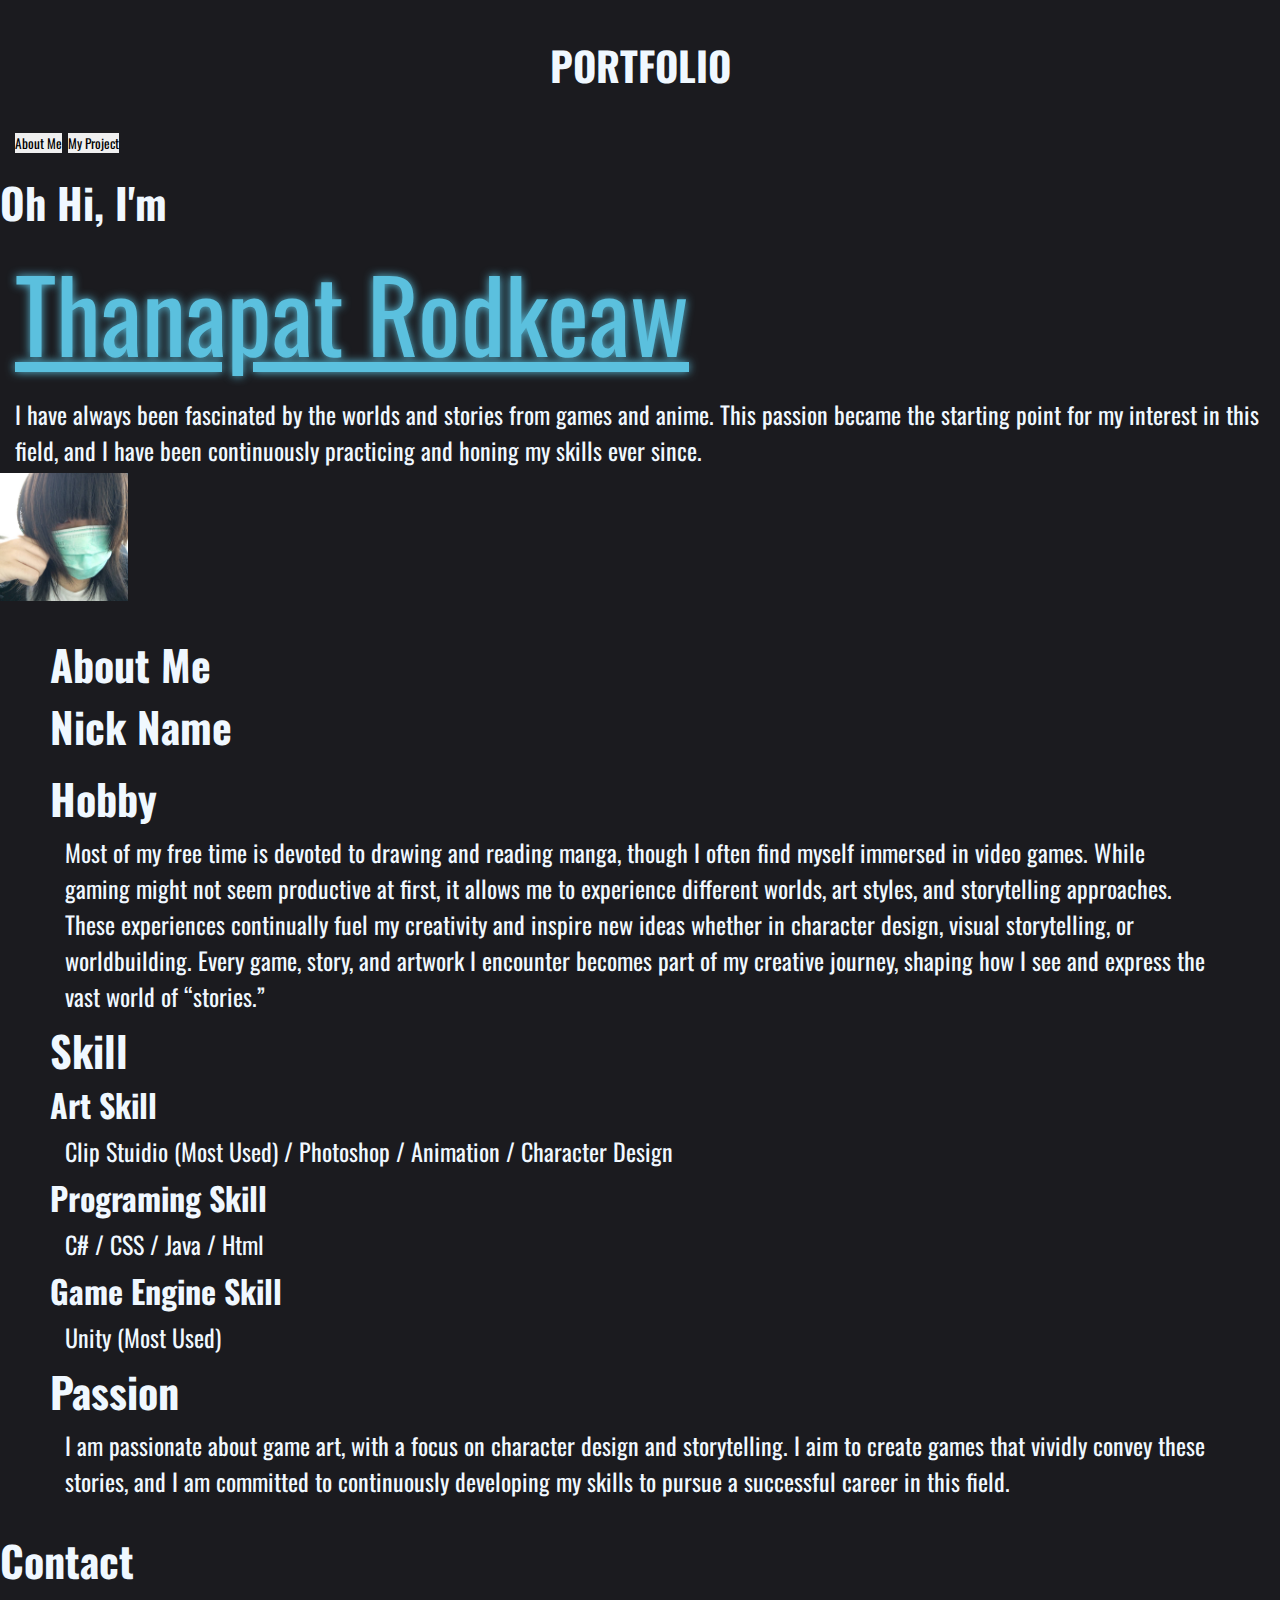
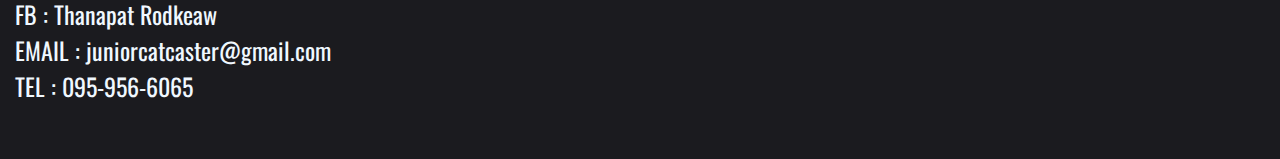
<file: index.html>
<!DOCTYPE html>
<html>
<head>
    <meta charset='utf-8'>
    <meta http-equiv='X-UA-Compatible' content='IE=edge'>
    <title>Portfolio</title>
    <meta name='viewport' content='width=device-width, initial-scale=1'>
    <link rel='stylesheet' type='text/css' media='screen' href='main.css'>
    <script src='main.js'></script>
</head>

<body>
    <div class = "Header">
        <h4>Portfolio</h4>
        <button id="aboutBtn">About Me</button>
        <button id="projectBtn">My Project</button>
    </div>

    <div class = "profile_img">
        <div class = "name">
            <h1>Oh Hi, I'm</h1>
            <p id = "name">Thanapat Rodkeaw</p>
            <p>I have always been fascinated by the worlds and stories from games and anime. This passion became the starting point for my interest in this field, and I have been continuously practicing and honing my skills ever since.</p>
        </div>
        <img id = "thanapt_profile" src = "pics/MyPic.jpg" alt = "myProfile">
    </div>
    <div class ="About_Me">
        <h1>About Me</h1>
        <div class = "name_personality">
            <h1>Nick Name</h1>
            <p> </p>
        </div>
        <div class ="hobby">
            <h1>Hobby</h1>
            <p>Most of my free time is devoted to drawing and reading manga, though I often find myself immersed in video games. While gaming might not seem productive at first, it allows me to experience different worlds, art styles, and storytelling approaches. These experiences continually fuel my creativity and inspire new ideas whether in character design, visual storytelling, or worldbuilding.
            Every game, story, and artwork I encounter becomes part of my creative journey, shaping how I see and express the vast world of “stories.”</p>
        </div>
        <div class = "Skill">
            <h1>Skill</h1>
            <h3>Art Skill</h3>
                <p>Clip Stuidio (Most Used) / Photoshop / Animation / Character Design</p>
            <h3>Programing Skill</h3>
                <p>C# / CSS / Java / Html</p>
            <h3>Game Engine Skill</h3>
                <p>Unity (Most Used)</p>
        </div>
        <div class = "Passion">
            <h1>Passion</h1>
            <p>I am passionate about game art, with a focus on character design and storytelling. I aim to create games that vividly convey these stories, and I am committed to continuously developing my skills to pursue a successful career in this field.</p>
        </div>
        </div>
    <div class = "contact">
        <h1>Contact</h1>
        <p>FB : Thanapat Rodkeaw<br>
        EMAIL : juniorcatcaster@gmail.com<br>
        TEL : 095-956-6065</p>
    </div>
</body>
</html>
</file>
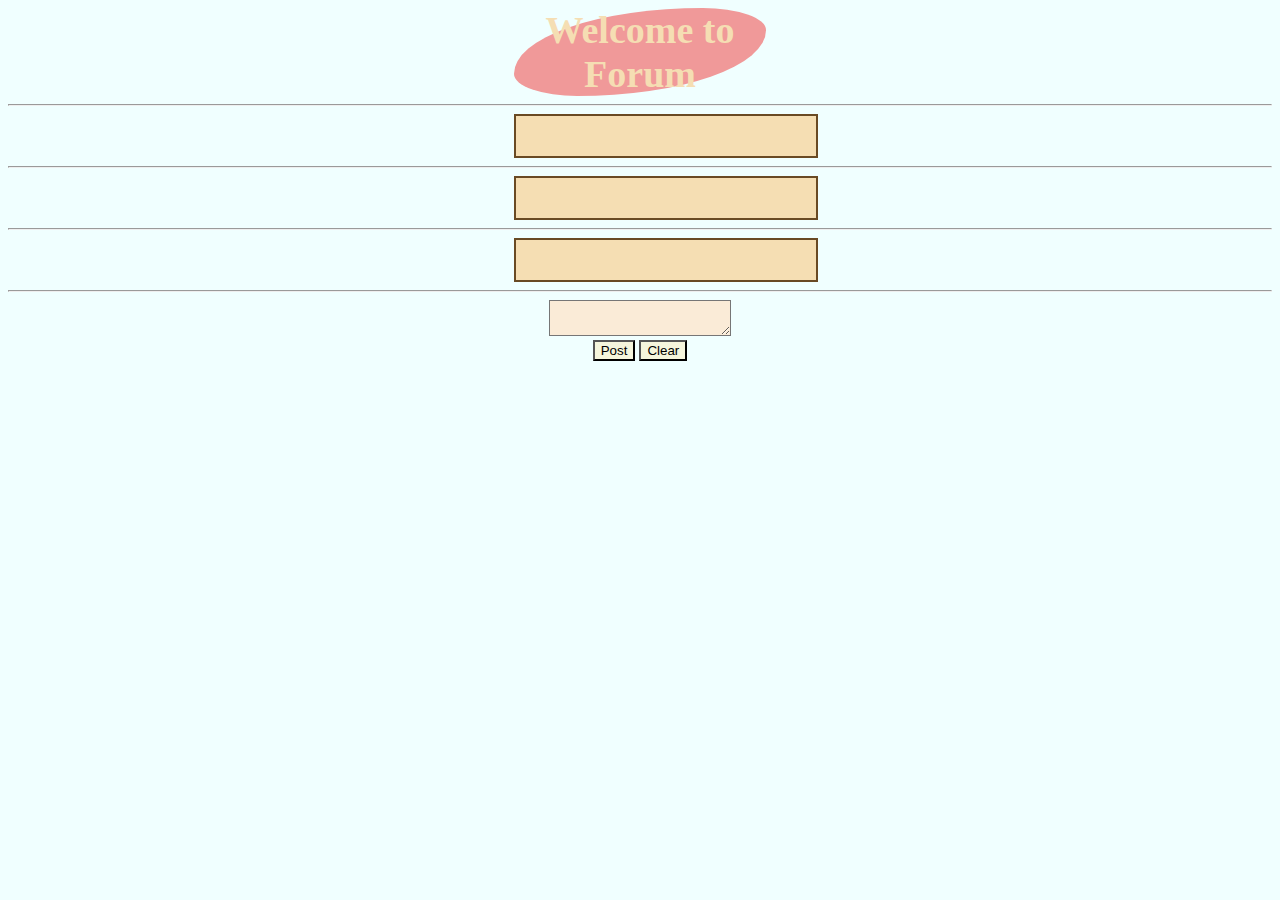
<file: UniversityProject/assignment5/index.html>
<!DOCTYPE html>
<html>
<head>
	<meta charset='utf-8'>
	<meta http-equiv='X-UA-Compatible' content='IE=edge'>
	<title>Blogger</title>
	<meta name='viewport' content='width=device-width, initial-scale=1'>
	<link rel='stylesheet' type='text/css' media='screen' href='main.css'>
	<script src='main.js'></script>
</head>
<body>
	<h1 id="top"></h1>
	<hr>
	<div id="topic"></div>
	<hr>
	<div id="reply1"></div>
	<hr>
	<div id="reply2"></div>
	<hr>
	<textarea name="message" id="message"></textarea> 
	<br/>
	<button type="button" onclick="postFunction()">Post</button>
	<button type="button" onclick="clearFunction()">Clear</button>
	
</body>
</html>
</file>
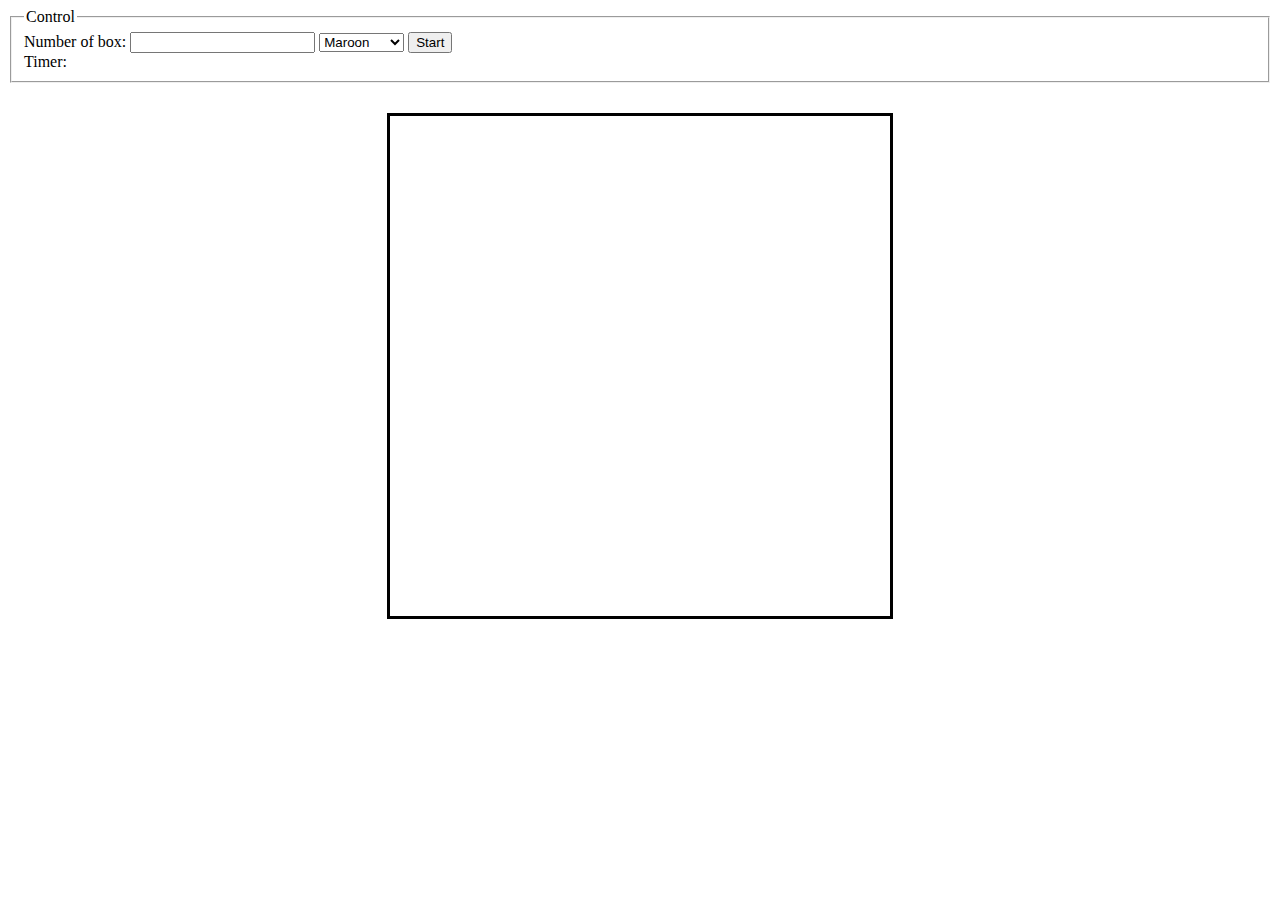
<file: UniversityProject/assignment7/index.html>
<!DOCTYPE html>
<html>
	<head>
		<meta charset="UTF-8">
		<title>Square game</title>
		<script type="text/javascript" src="game.js"></script>
		<link rel="stylesheet" type="text/css" href="game.css">
	</head>
	<body>
		<!-- these codes were adapted from https://courses.cs.washington.edu/courses/cse154/17sp/lecture/more-dom/code/squares.html  -->

		<fieldset>
			<legend>Control</legend>
			Number of box: 
			<input type="text" name="numbox" id="numbox">
			<select name="color" id = "color">
				<option value="maroon">Maroon</option>
				<option value="lightgreen">Lightgreen</option>
				<option value="magenta">Magenta</option>
			</select>
			<button id="start">Start</button>
			<div id="timerClock"> Timer:
				<div id="clock"></div>
			</div>
		</fieldset>

		
		

		<div id="container">
			<div id="layer"></div>
		</div>
	
	</body>
</html>
</file>
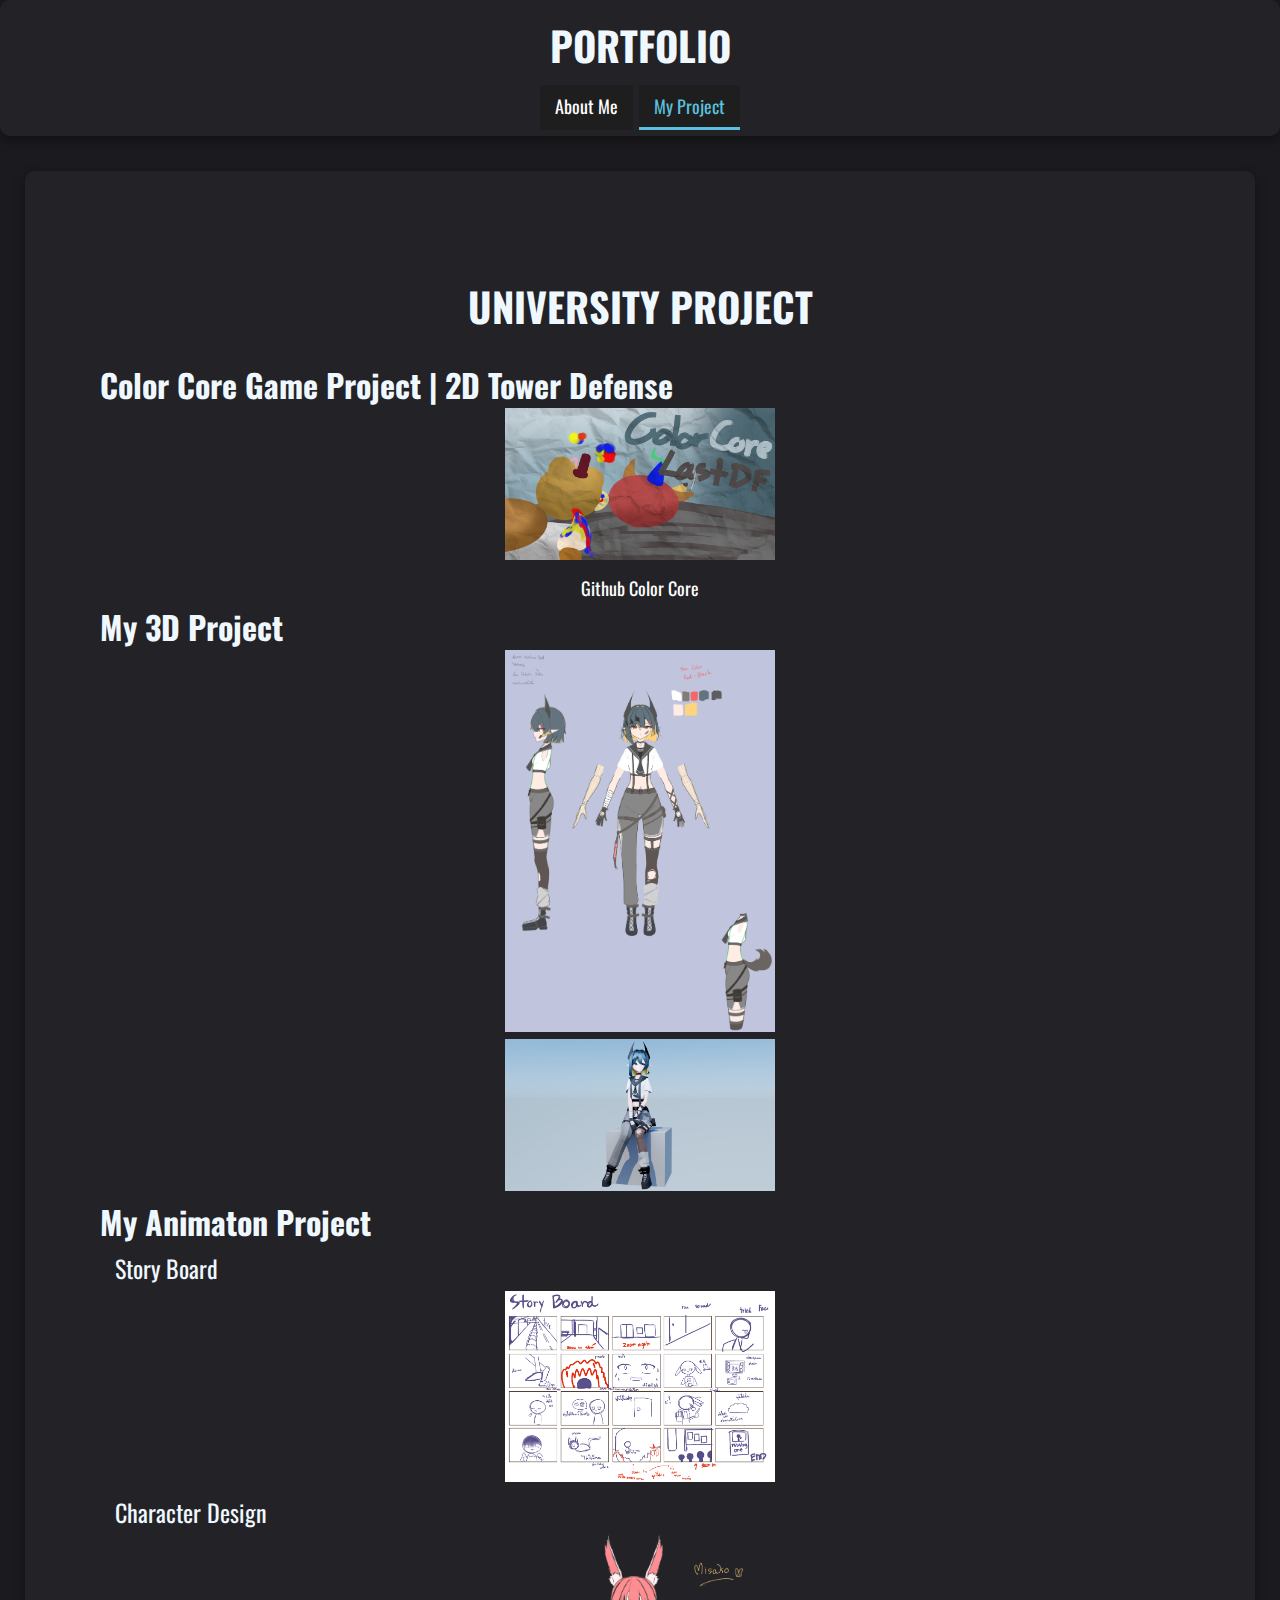
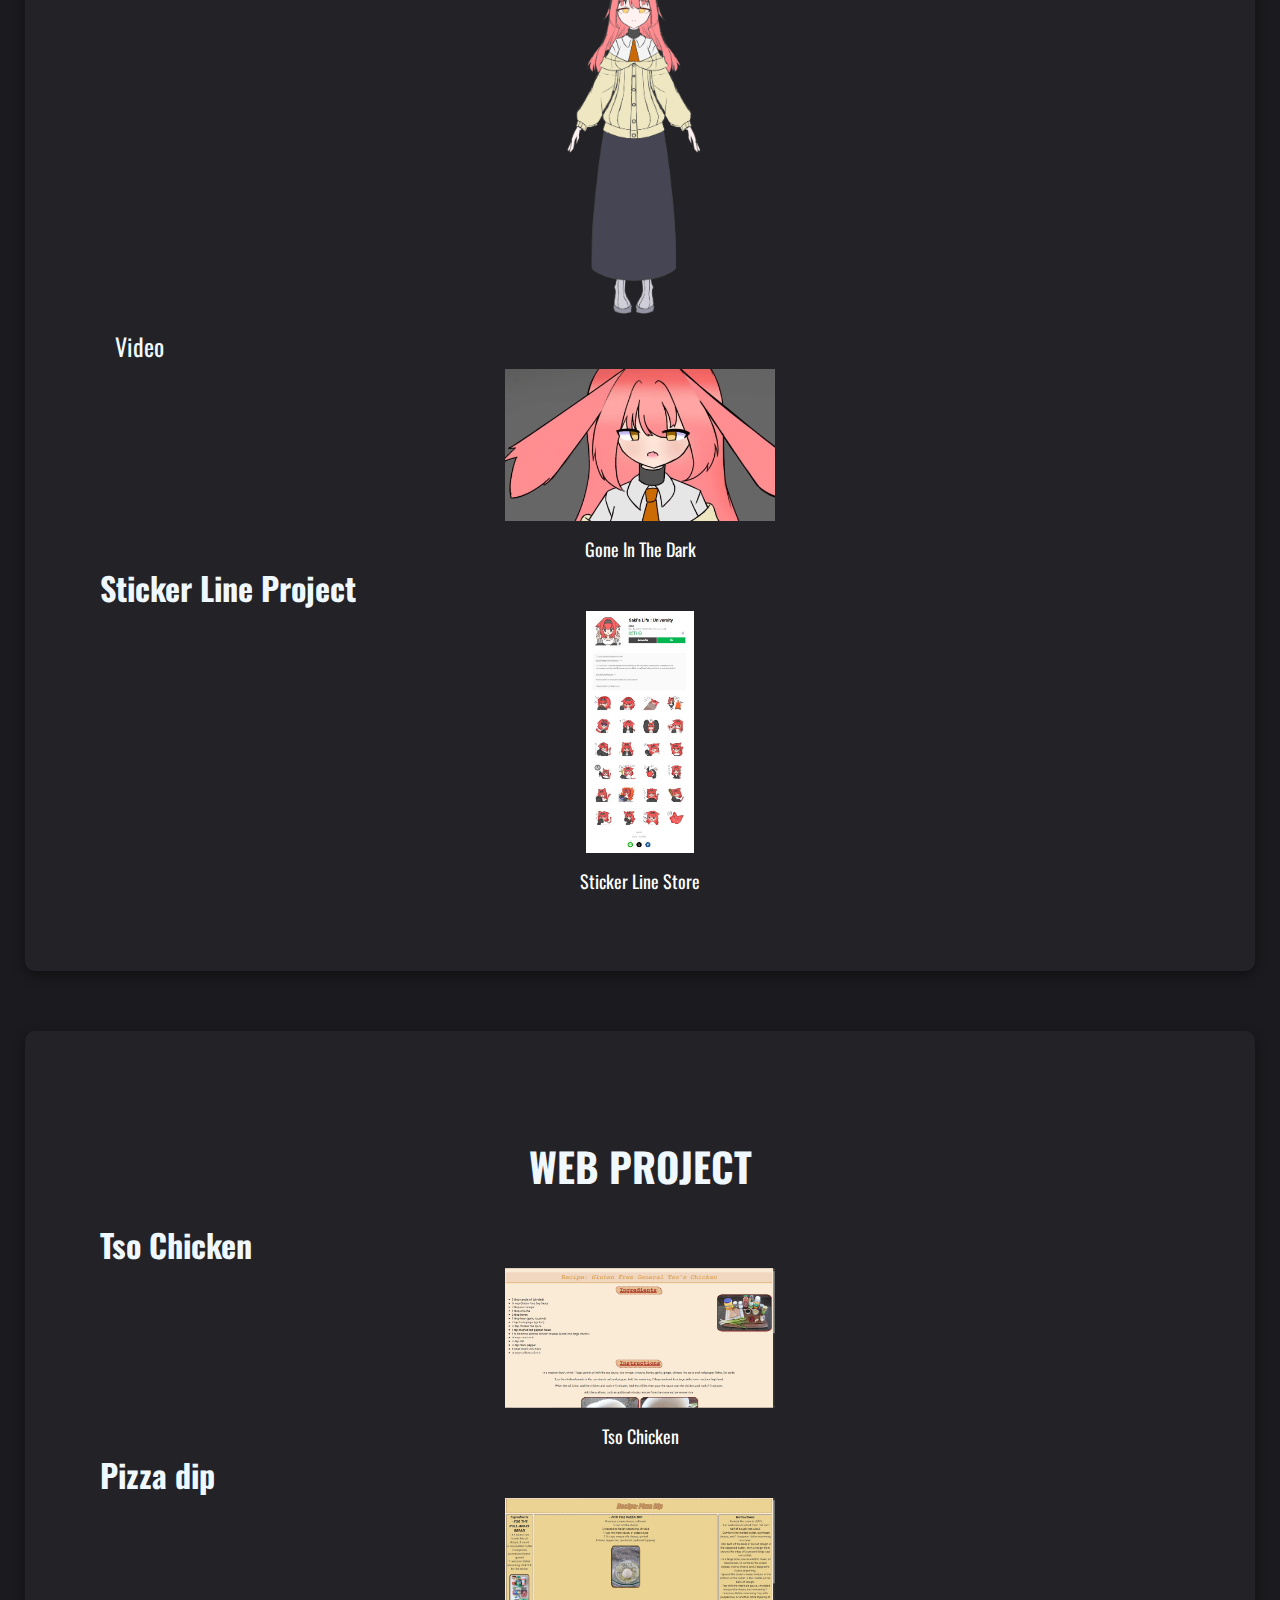
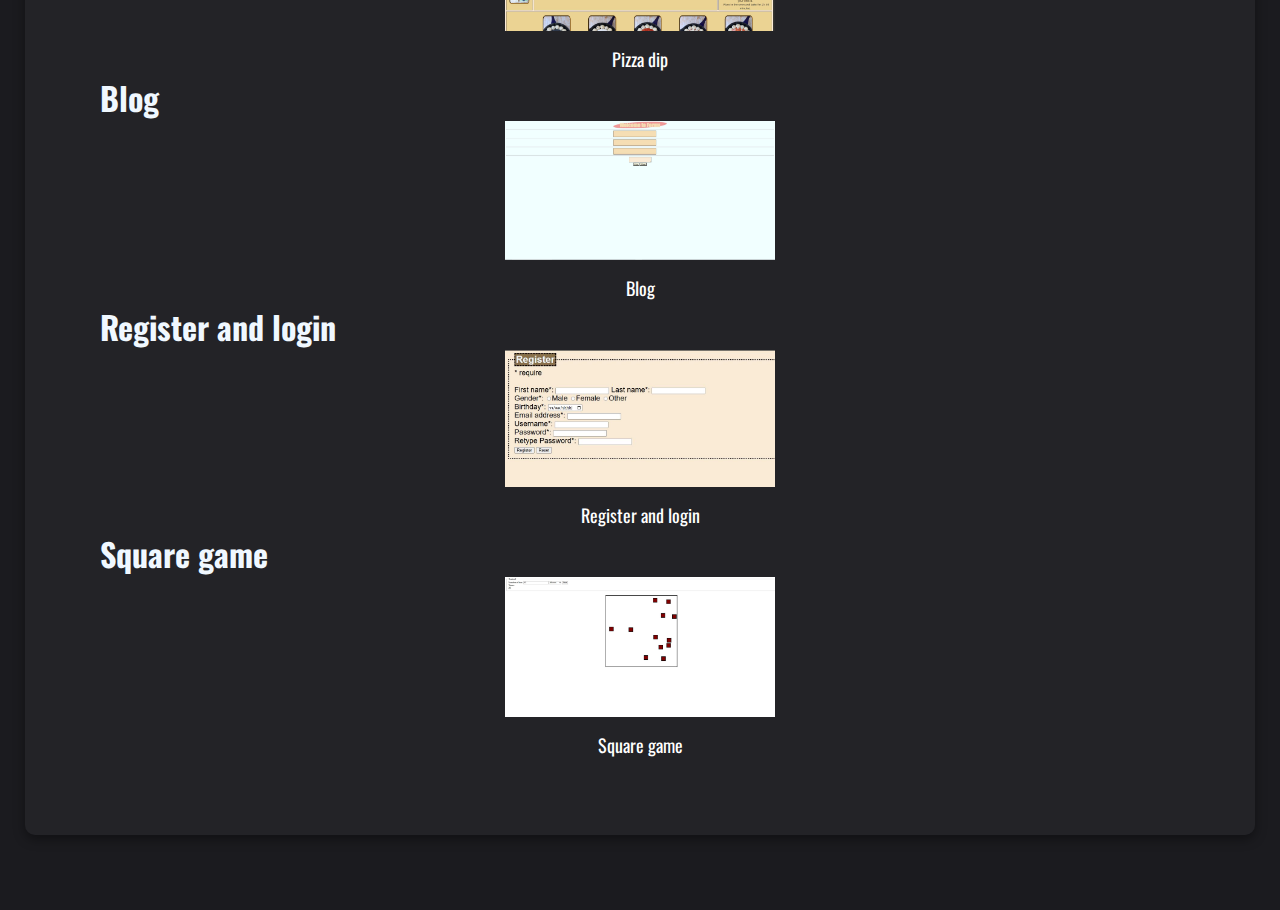
<file: project.html>
<!DOCTYPE html>
<html>
<head>
    <meta charset='utf-8'>
    <meta http-equiv='X-UA-Compatible' content='IE=edge'>
    <title>Portfolio</title>
    <meta name='viewport' content='width=device-width, initial-scale=1'>
    <link rel='stylesheet' type='text/css' media='screen' href='main.css'>
    <script src='main.js'></script>
</head>

<body>
	<div class="grid-container">
    <div class = "Header Show">
        <h4 id = "HeadPort">Portfolio</h4>
        <a id = "btnLink" href="index.html">About Me</a>
        <a id = "btnLink" href="project.html">My Project</a>
    </div>
    <div class = "Project Show">
        <h4>University Project</h4>
        <h2 class = "Reveal">Color Core Game Project | 2D Tower Defense</h2>
        <img id ="Project1" class = "Reveal" src = "pics/ColorCore.png" alt = "Project Color Core"><br>
        <a id = "btnWeb" class = "Reveal" href = "https://github.com/JuniorCat00/Color-Core-Last-Defense.git" alt = "Color Core Last Defense Project">Github Color Core</a>
        <h2 class = "Reveal">My 3D Project</h2>
        <div class = "Project3D Reveal">
            <img id = "Project1" src = "pics/Character_Design_University.jpg" alt = "3DImg_1"><br>
            <img id = "Project1" src = "pics/Render.jpg" alt ="3DImg_2">
        </div>
        <h2 class = "Reveal">My Animaton Project</h2>
        <div class = "Animation_Project Reveal">
            <p class = "Reveal">Story Board</p>
            <img id = "Project1" src = "pics/StoryBoard.jpg" alt ="StoryBoard_img">
            <p class = "Reveal">Character Design</p>
            <img id = "Project1" src = "pics/Misako.png" alt ="Character_img">
            <p class = "Reveal">Video</p>
            <img id = "Project1" class = "Reveal" src = "pics/Video-Goneinthedark.png" alt ="GoneInTheDark_Video_Img"><br>
            <a id = "btnWeb" href="https://youtu.be/CXXmh09k8L8" alt = "Gone In The Dark">Gone In The Dark</a>
        </div>
        <h2 class = "Reveal">Sticker Line Project</h2>
        <div class ="Project1 Reveal">
            <img id = "Sticker" src = "pics/Line.JPG" alt = "StickerLine"><br>
            <a id = "btnWeb" href= "https://store.line.me/stickershop/product/30539171/th" alt = "Link_Sticker">Sticker Line Store</a>
        </div>
    </div>
    <div class = "Web_Project Show">
        <h4>Web Project</h4>
        <h2 class = "Reveal">Tso Chicken</h2>
            <img id ="assignment" class = "Reveal" src = "pics/assignment3.JPG" alt = "Tso Chicken"><br>
            <a id = "btnWeb" class = "Reveal" href = "UniversityProject/assignment3/recipe.html" alt = "assignment3">Tso Chicken</a>
        <h2 class = "Reveal">Pizza dip</h2>
            <img id = "assignment" class = "Reveal" src = "pics/assignment4.JPG" alt = "Pizza dip"><br>
            <a id = "btnWeb" class = "Reveal" href = "UniversityProject/assignment4/recipe.html" alt = "assignment4">Pizza dip</a>
        <h2 class = "Reveal">Blog</h2>
            <img id = "assignment" class = "Reveal" src = "pics/assignment5.JPG" alt = "Blog"><br>
            <a id = "btnWeb" class = "Reveal" href= "UniversityProject/assignment5/index.html" alt = "assignment4">Blog</a>
        <h2 class = "Reveal">Register and login</h2>
            <img id = "assignment" class = "Reveal" src = "pics/assignment6.JPG" alt = "Register and login"><br>
            <a id = "btnWeb" class = "Reveal" href= "UniversityProject/assignment6/register.html" alt = "assignment4">Register and login</a>
        <h2 class = "Reveal">Square game</h2>
            <img id = "assignment" class = "Reveal" src = "pics/assignment7.JPG" alt = "Square game"><br>
            <a id = "btnWeb" class = "Reveal"href= "UniversityProject/assignment7/index.html" alt = "Link_Sticker">Square game</a>
    </div>
    </div>
</body>
</html>
</file>
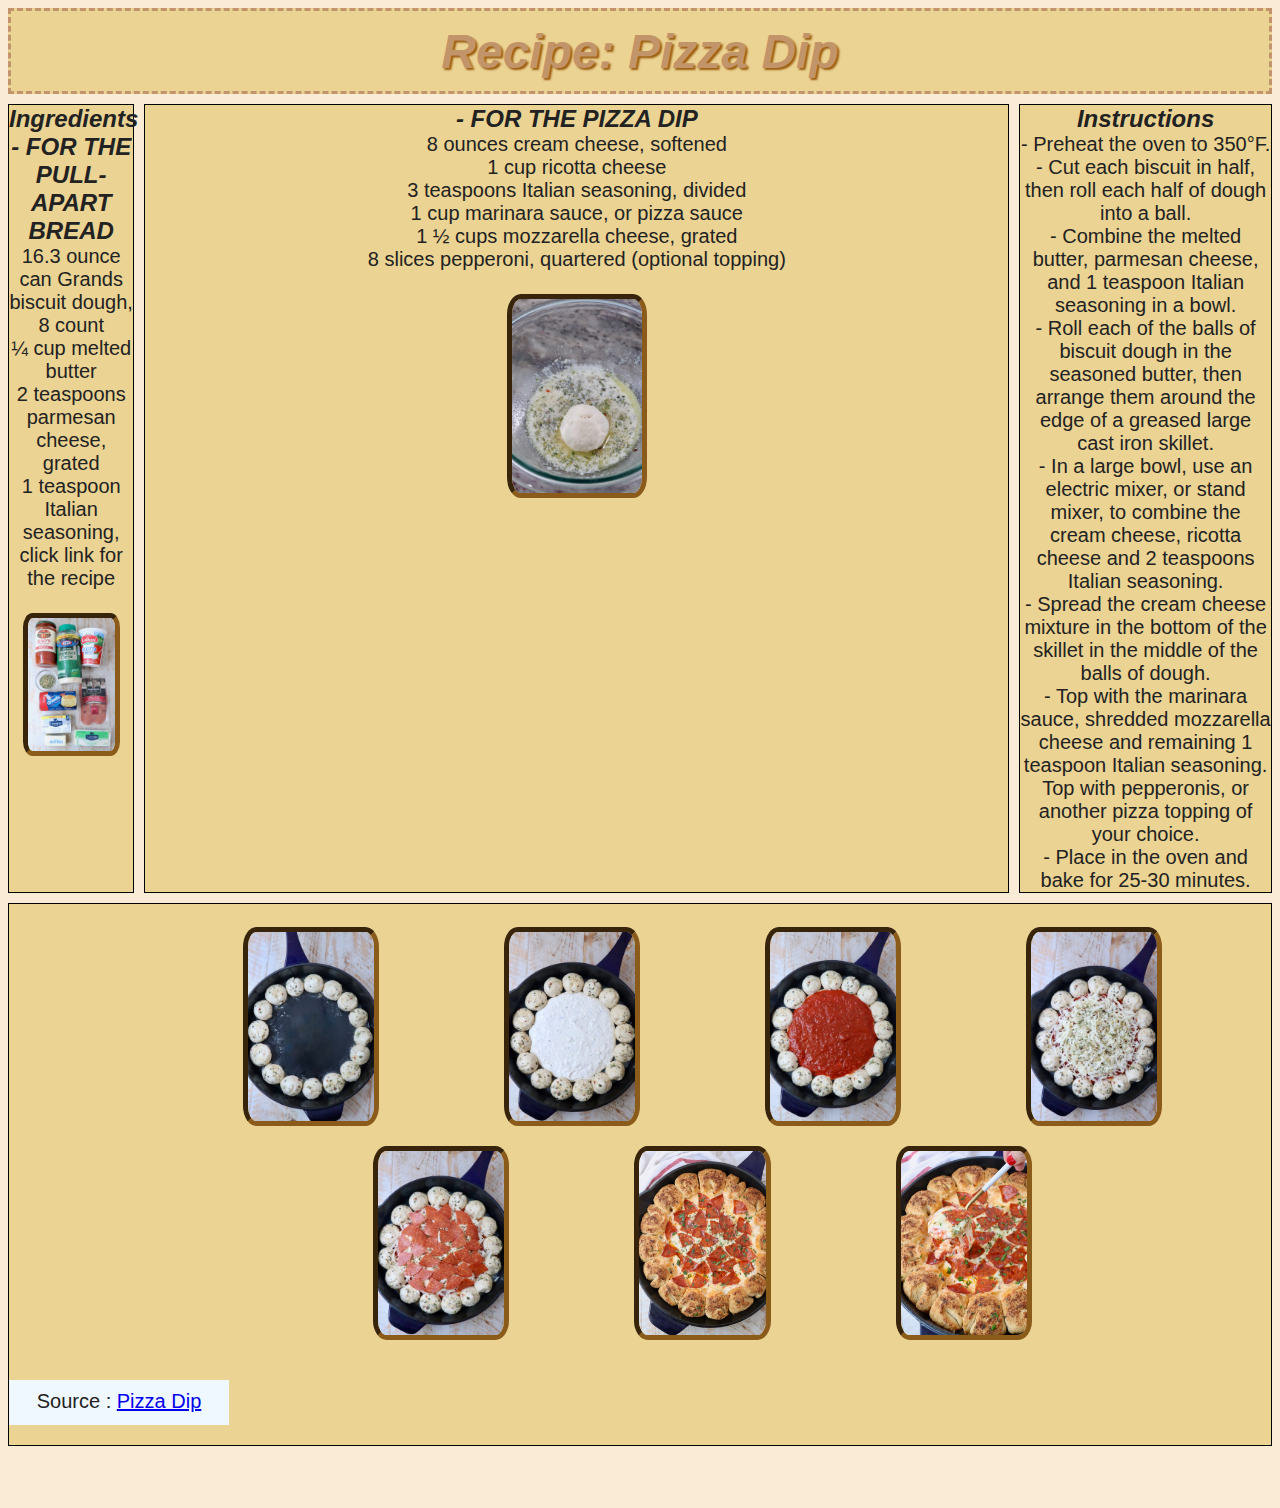
<file: UniversityProject/assignment4/recipe.html>
<!DOCTYPE html>
<html>
<head>
	<meta charset='utf-8'>
	<meta http-equiv='X-UA-Compatible' content='IE=edge'>
	<title>Gluten Free General Tso’s Chicken</title>
	<meta name='viewport' content='width=device-width, initial-scale=1'>
	<link rel='stylesheet' type='text/css' media='screen' href='main.css'>
</head>
<body>
	<div class="grid-container">
        <div id="header">Recipe: Pizza Dip</div>
        <div id="main1">
<div id="head1">Ingredients<br>
- FOR THE PULL-APART BREAD<br></div>

16.3 ounce can Grands biscuit dough, 8 count<br>
¼ cup melted butter<br>
2 teaspoons parmesan cheese, grated<br>
1 teaspoon Italian seasoning, click link for the recipe<br>
<br>
<img id = "image1" src="pic/pizza-dip-1.jpeg" alt="pizza-dip"></div>
        <div id="main2">
<div id="head2">- FOR THE PIZZA DIP<br></div>

8 ounces cream cheese, softened<br>
1 cup ricotta cheese<br>
3 teaspoons Italian seasoning, divided<br>
1 cup marinara sauce, or pizza sauce<br>
1 ½ cups mozzarella cheese, grated<br>
8 slices pepperoni, quartered (optional topping)<br>
<br>
<img id = "image2" src="pic/pizza-dip-2.jpeg" alt="pizza-dip">
</div>
        <div id="right">
<div id="head3">Instructions<br></div>

- Preheat the oven to 350°F.<br>
- Cut each biscuit in half, then roll each half of dough into a ball.<br>
- Combine the melted butter, parmesan cheese, and 1 teaspoon Italian seasoning in a bowl.<br>
- Roll each of the balls of biscuit dough in the seasoned butter, then arrange them around the edge of a greased large cast iron skillet.<br>
- In a large bowl, use an electric mixer, or stand mixer, to combine the cream cheese, ricotta cheese and 2 teaspoons Italian seasoning.<br>
- Spread the cream cheese mixture in the bottom of the skillet in the middle of the balls of dough.<br>
- Top with the marinara sauce, shredded mozzarella cheese and remaining 1 teaspoon Italian seasoning. Top with pepperonis, or another pizza topping of your choice.<br>
- Place in the oven and bake for 25-30 minutes.</div>
        <div id="footer">
			<br>
			<div class = "picture">
			<img id = "image3" src="pic/pizza-dip-3.jpeg" alt="pizza-dip">
			<img id = "image4" src="pic/pizza-dip-4.jpeg" alt="pizza-dip">
			<img id = "image5" src="pic/pizza-dip-5.jpeg" alt="pizza-dip">
			<img id = "image6" src="pic/pizza-dip-6.jpeg" alt="pizza-dip">
			<img id = "image7" src="pic/pizza-dip-7.jpeg" alt="pizza-dip">
			<img id = "image8" src="pic/pizza-dip-8.jpeg" alt="pizza-dip">
			<img id = "image9" src="pic/pizza-dip-9.jpeg" alt="pizza-dip">
			</div>
			<p class = "link">Source : <a href="https://whitneybond.com/pizza-dip/">Pizza Dip</a></p>
		</div>
	</div>
	<br>
<br>
	<br>
</body>
</html>
</file>
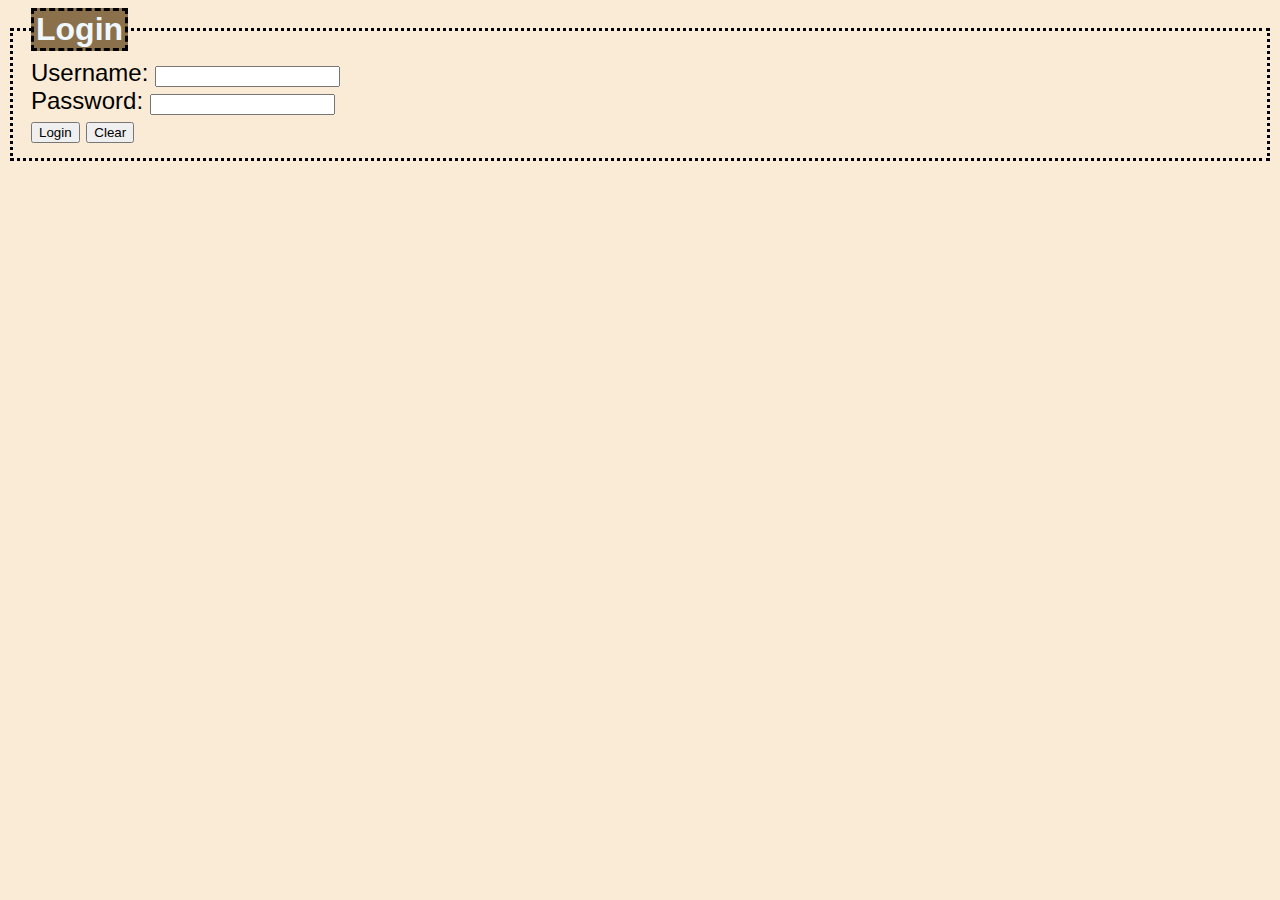
<file: UniversityProject/assignment6/login.html>
<!DOCTYPE html>
<html>
<head>
	<meta charset='utf-8'>
	<meta http-equiv='X-UA-Compatible' content='IE=edge'>
	<title>Page Title</title>
	<meta name='viewport' content='width=device-width, initial-scale=1'>
	<link rel='stylesheet' type='text/css' media='screen' href='main.css'>
	<script src='login.js'></script>
</head>
<body>
	<form name="myLogin" id = "myLogin">
		<fieldset>
			<legend>Login</legend>
			Username: 
			<input type="text" name="username" id="username" required>
			<br>
			Password: 
			<input type="password" name="password" required>
			<br>
			<input type="submit" value="Login">
			<input type="reset" value="Clear">
		</fieldset>
	</form>
</body>
</html>
</file>
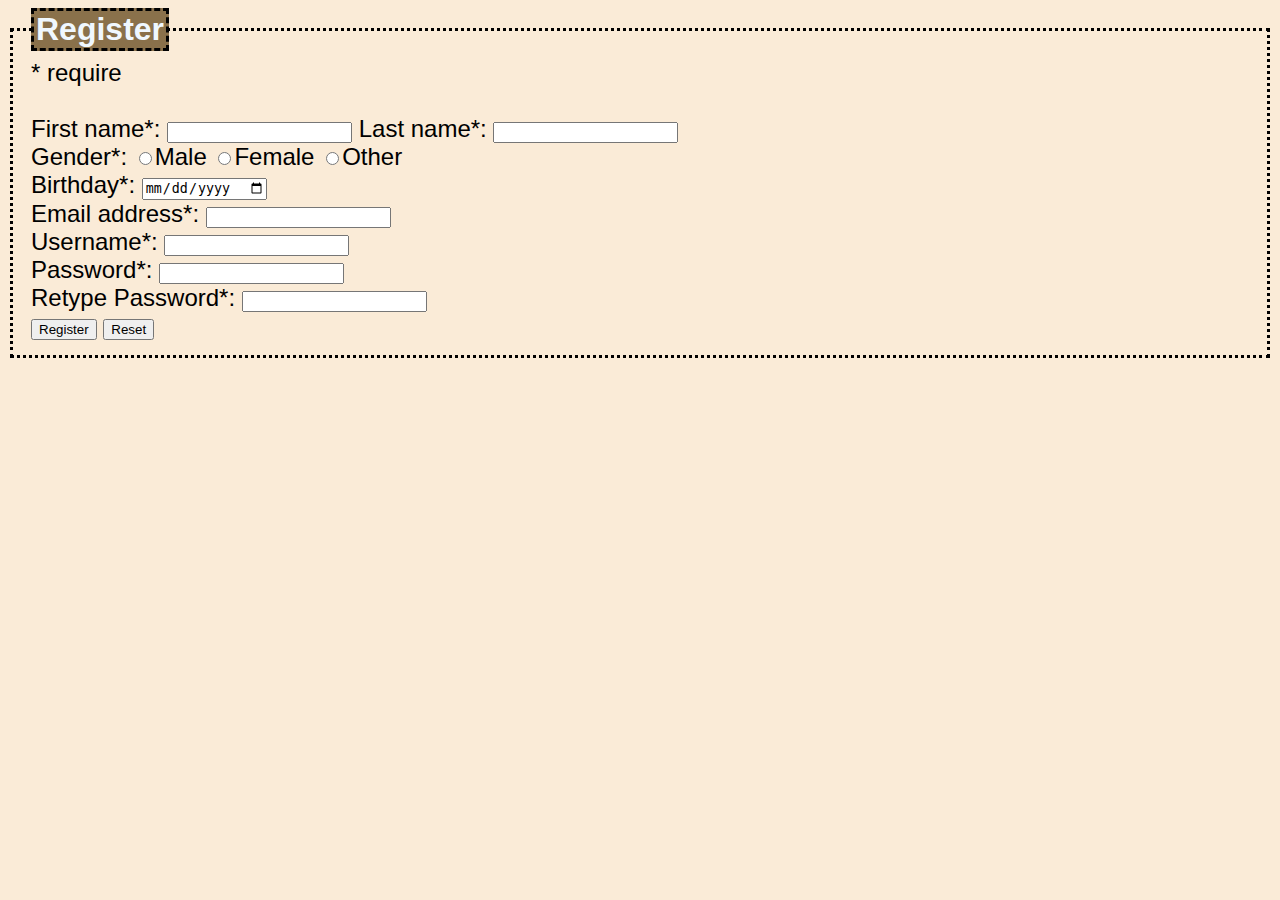
<file: UniversityProject/assignment6/register.html>
<!DOCTYPE html>
<html>
<head>
	<meta charset='utf-8'>
	<meta http-equiv='X-UA-Compatible' content='IE=edge'>
	<title>Page Title</title>
	<meta name='viewport' content='width=device-width, initial-scale=1'>
	<link rel='stylesheet' type='text/css' media='screen' href='main.css'>
	<script src='register.js'></script>
</head>
<body>
	<form name="myRegister" id="myRegister" action="login.html">
		<fieldset>
			<legend>Register</legend>
			<span>* require</span> <br>
			<span id="errormsg"></span> <br>
			First name*: 
			<input type="text" name="firstname" required>
			Last name*: 
			<input type="text" name="lastname" >
			<br>
			Gender*: 
			<input type="radio" name="gender" value="male" >Male
			<input type="radio" name="gender" value="female" >Female
			<input type="radio" name="gender" value="female" >Other
			<br>
			Birthday*: 
			<input type="date" name="bday" value="" >
			<br>
			Email address*: 
			<input type="email" name="email" >
			<br>
			Username*: 
			<input type="text" name="username" >
			<br>
			Password*: 
			<input type="password" name="password" required>
			<br>
			Retype Password*: 
			<input type="password" name="password" required>
			<br>
			<input type="submit" value="Register">
			<input type="reset" value="Reset">
		</fieldset>
	</form>
</body>
</html>
</file>
<file: main.css>
@font-face {
    src: url(fonts/Oswald-VariableFont_wght.ttf); /*สำหรับใส่ฟอนของตัวเอง*/ 
    font-family: Oswald-VariableFont;
    /* https://www.w3schools.com/cssref/atrule_font-face.php */
}

body{
    width: 100%;
    height: 100%;
    background-color: rgb(27, 27, 31);
    color: aliceblue;
    scroll-behavior: smooth;
    padding-bottom: 50px;
}

*{
    margin: 0;
    padding: 0;
    box-sizing: border-box;
    text-decoration: none;
    border : none;
    outline: none;
    font-family: Oswald-VariableFont;
}

div{
    font-size: 24px;
}

h4{
    text-align: center;
    font-size: 40px;
    text-transform: uppercase;
    padding-top: 30px;
    padding-bottom: 25px;
}

#HeadPort{
    width: 300px;
    text-align: center;
    margin: auto;
    transition: all 0.5s ease;
    padding-top: 10px;
    padding-bottom: 10px;
}

#HeadPort:hover{
    color:#5bc0de;
    transform: translateY(-2px);
    transition: all 0.5s ease;
    text-shadow: 0px 0px 15px #5bc0de;
}

#btnLink{
    background-color: #1e1e1e;
    color: white;
    padding: 8px 15px;
    cursor: pointer;
    font-size: 18px;
    transition: all 0.5s ease;
    border-bottom: 3px solid transparent;
}

#btnLink:hover{
    background-color: #5bc0de;
    color: black;
    box-shadow: 0 6px 16px rgba(0, 0, 0, 0.6);
    /* ดูวิธีการใช้งานจาก https://www.w3schools.com/css/css3_shadows_box.asp  */
    transform: translateY(-2px);
    /* วิธีการจาก https://www.w3schools.com/cssref/css3_pr_transform.php */
    transition: all 0.5s ease;
    /* วิธีการจาก https://www.w3schools.com/css/css3_transitions.asp */
}

#btnLink.active{
    border-bottom: 3px solid #5bc0de;
    color: #5bc0de;
}

#name{
    font-size: 100px;
    text-decoration: underline;
    color: #5bc0de;
    text-shadow: 0 0 10px #5bc0de;
    animation: glow 2s ease-in-out infinite alternate;
}

@keyframes glow {
    from{
         text-shadow: 0 0 10px #5bc0de; 
    }
    to{
         text-shadow: 0 0 30px aliceblue;;
         color: aliceblue; 
    }
}
h1{
    font-size: 42px;
    text-align: left;
}

h2,h3{
    font-size: 32px;
    text-align: left;
}

p{
    font-size: 24px;
    text-align: left;
    padding-left: 15px;
    padding-right: 15px;
    padding-top: 5px;
    padding-bottom: 5px;
}

img{
    width: 10%;
    height: auto;
}

#logo{
    height: 35px;
    width: 35px;
    border-radius: 50px 50px;
    background-color:#1e1e1e;
}

#logo:hover{
    background-color: #5bc0de;
    transform: translateY(-2px);
    transition: all 0.5s ease;
    box-shadow: 0px 0px 15px #5bc0de;;
}

.grid-container {
	display: grid;
    grid-template-columns: 10% auto 20%;
    grid-gap: 10px;
    align-items: start;
}

.grid-container > div{
    text-align: center;
    background-color: rgba(40, 40, 45, 0.63);
    box-shadow: 0 4px 12px rgba(0, 0, 0, 0.4);
}

.Header{
	grid-column: 1 / span 3;
    padding: 15px;
    padding-top: 5px;
    min-height: 100px;
}

.Profile_img{
    display: flex;
    justify-content: center;
    align-items: center;
    grid-column: 1 / span 3;
    height: auto;
    margin: 25px;
    padding: 50px;
    min-height: 700px;
    border-radius: 10px;
}

.Profile_img #thanapat_profile{
    width: 30%;
    height: auto;
    border-radius: 25% 10%;
    box-shadow: 0 0 20px rgba(255, 255, 255, 0.212);
    transition: all 0.5s ease-in-out;
}

#thanapat_profile:hover{
    box-shadow: 0 0 20px rgb(71, 129, 165);
    transform: scale(1.005) rotate(1deg);
    transition: all 0.5s ease-in;
}

.About_Me{
    grid-column: 1 / span 3;
    border-radius: 10px;
    padding-left: 25px;
    padding-right: 25px;
    margin: 25px;
}

.Contact{
    grid-column: 1 / span 3;
    border-radius: 10px;
    padding-left: 25px;
    padding-right: 25px;
    margin: 25px;
    padding-bottom: 25px;
}

.Project{
    display: block;
    justify-content: center;
    align-items: center;
    grid-column: 1 / span 3;
    height: auto;
    margin: 25px;
    padding: 75px;
    border-radius: 10px;
}

.Web_Project{
    grid-column: 1 / span 3;
    border-radius: 10px;
    padding: 75px;
    margin: 25px;
}

#assignment,#Project1{
    width: 25%;
    height: auto;
}

#btnWeb{
    color: white;
    padding: 8px 15px;
    cursor: pointer;
    font-size: 18px;
    transition: all 0.5s ease;
    border-bottom: 3px solid transparent;
}

#btnWeb:hover{
    border-bottom: 3px solid #5bc0de;
    transform: translateY(-2px);
    transition: all 0.5s ease;
}



@media only screen and (max-width: 768px) {
	.grid-container {
		display: grid;
        grid-template-columns: 20% auto;
        grid-gap: 10px;
		  
	}

#name{
    font-size: 30px;
}

h1{
    font-size: 32px;
    text-align: left;
}

h2,h3{
    font-size: 24px;
    text-align: left;
}

p{
    font-size: 16px;
    text-align: left;
    padding-left: 15px;
    padding-right: 15px;
    padding-top: 5px;
    padding-bottom: 5px;
}

.Header{
	grid-column: 1 / span 2;
}

.Profile_img{
    grid-column: 1 / span 2;
    padding: 15px;
}
.Profile_img #thanapat_profile {
    width: 50%;
    margin-top: 20px;
}

.About_Me{
    grid-column: 1 / span 2;
}

.Contact{
    grid-column: 1 / span 2;
}

#btnWeb{
    border-bottom: 3px solid #5bc0de;
}

.Project{
    grid-column: 1 /span 2;
    height: auto;
    margin: 25px;
    padding: 15px;
    border-radius: 10px;
}

.Web_Project{
    grid-column: 1 / span 3;
    border-radius: 10px;
    padding: 15px;
    margin: 25px;
}

#assignment,#Project1{
    width: 50%;
    height: auto;
}

}

@media only screen and (max-width: 480px) {
	.grid-container {
		display: grid;
        grid-template-columns: auto;
        grid-gap: 10px;

	}

#name{
    font-size: 40px;
    text-align: center;
}

h1{
    font-size: 24px;
    text-align: center;
}

h2,h3{
    font-size: 18px;
    text-align: center;
}

p{
    font-size: 14px;
    text-align: left;
    padding-left: 5px;
    padding-right: 5px;
}

h4{
    font-size: 32px;
}
.Header{
	grid-column: 1 / span 1;
}

.Profile_img{
    grid-column: 1 / span 1;
    display: flex;
    flex-direction: column;
    text-align: center;
    height: auto;
    margin: 25px;
    padding: 5px;
    min-height: 700px;
    border-radius: 10px;
}
.Profile_img #thanapat_profile {
    width: 60%;
    height: auto;
    margin-top: 40px;
}

.About_Me{
    grid-column: 1 / span 1;
}

.Contact{
    grid-column: 1 / span 1;
}

#btnWeb{
    border-bottom: 3px solid #5bc0de;
}

.Project{
    grid-column: 1 /span 1;
    height: auto;
    margin: 25px;
    padding: 15px;
    border-radius: 10px;
}

.Web_Project{
    grid-column: 1 / span 3;
    border-radius: 10px;
    padding: 15px;
    margin: 25px;
}

#assignment,#Project1{
    width: 75%;
    height: auto;
}

}

/* ตั้งแต่ช่วงนี้ */
.Show{
    animation: text-appear ease-in-out both;
    animation-timeline: view();
    animation-range: entry 20% cover 100vh;
}

@keyframes text-appear {
    from{
        opacity: 0;
        transform: translateY(100px);
    }
    to{
        opacity: 1;
        transform: translateY(0px);
    }
}

.Show-Contact{
    animation: text-appear ease-in-out both;
    animation-timeline: view();
    animation-range: entry 30% cover 50vh;
}

.Reveal{
    animation: box-reavel both;
    animation-timeline: view(80% 5%);
}

@keyframes box-reavel{
    from{
        filter: saturate(0) contrast(4) brightness(0.1) blur(4px);
        opacity: 0;
        scale: 0.90;
        translate: 0 4rem;
    }
    to{
        filter: none;
        opacity: 1;
        scale: 1;
        translate: 0 0;
    }
}

/* ถึงตรงนี้ศึกษาดูจาก https://www.youtube.com/watch?v=16PncZlSNds */

@keyframes border-animation {
  from {
    border: 5px solid #5bc0de;
    box-shadow: 0 0 20px #5bc0de;
  }
  to {
    border: 5px solid snow;
    box-shadow: 0 0 25px snow;
  }
}

.Header {
  border-radius: 10px;
  animation: border-animation 3s ease-in-out infinite alternate;
}
</file>
<file: UniversityProject/assignment5/main.css>
body{
    background-color: azure;
    text-align: center;
}

h1{
    font-family:fantasy;
    font-size: 38px;
    background-color: rgb(240, 153, 153);
    color: wheat;
    margin: auto;
    margin-left: 40%;
    margin-right: 40%;
    padding: auto;
    border-radius: 75% 25%;
}

div{
    font-family:monospace;
    background-color: wheat;
    margin: auto;
    margin-left: 40%;
    margin-right: 40%;
    padding: auto;
    width: 300px;
    height: 40px;
    border: 2px solid rgb(105, 74, 36);
}

textarea{
    background-color: antiquewhite;
    font-family:monospace;
}

button{
    background-color: beige;
}

button:hover{
    color: rgb(73, 76, 243);
}
</file>
<file: UniversityProject/assignment7/game.css>
#container {
	margin-top: 30px;
    display: flex;
    justify-content: space-around;
}

#layer {
    position: relative;
    width: 500px;
    height: 500px;
    
    border: 3px solid black;
}

.square {
    position: absolute;
    width: 25px;
    height: 25px;
    border: 3px solid black;
}

.maroon{
    background-color: maroon; 
}
.lightgreen{
    background-color: lightgreen; 
}

.magenta{
    background-color: magenta; 
}
</file>
<file: UniversityProject/assignment4/main.css>
.grid-container {
	display: grid;
    grid-template-columns: 10% auto 20%;
    grid-gap: 10px;
}

.grid-container > div{
    border: 1px solid black;
    font-size: 20px;
    text-align: center;
    background-color:rgb(235, 211, 147);
}

#header{
	grid-column: 1 / span 3;
	font-size: 48px;
	font-weight: bolder;
	font-style: italic;
	font-family: Impact, Haettenschweiler, 'Arial Narrow Bold', sans-serif;
	text-shadow: 2px 2px 2px #9b5d11;
	color: rgb(194, 148, 105);
	border: dashed;
	padding: 1%;
}

div{
	color: rgb(34, 34, 34);
	font-family:'Segoe UI', Tahoma, Geneva, Verdana, sans-serif;
}

#main1{
	grid-column: 1 / span 1;
}

#main2{
	grid-column: 2 / span 1;
}

#right{
	grid-column: 3 / span 1;
}

#footer{
	grid-column: 1 / span 3;
}

@media only screen and (max-width: 768px) {
	.grid-container {
		display: grid;
        grid-template-columns: 20% auto;
        grid-gap: 10px;
		  
	}

#header{
	grid-column: 1 / span 2;
}

#main1{
	grid-column: 1 / span 1;
}

#main2{
	grid-column: 2 / span 1;
}

#right{
	grid-column: 1 / span 2;
}

#footer{
	grid-column: 1 / span 2;
}

}

@media only screen and (max-width: 480px) {
	.grid-container {
		display: grid;
        grid-template-columns: auto;
        grid-gap: 10px;
		
	}
#header{
	grid-column: 1 / span 1;
}

#main1{
	grid-column: 1 / span 1;
}

#main2{
	grid-column: 1 / span 1;
}

#right{
	grid-column: 1 / span 1;
}

#footer{
	grid-column: 1 / span 1;
}
}

body{
	background-color: antiquewhite;
}

#image1, #image2, #image3, #image4, #image5, #image6, #image7, #image8, #image9{
	border: inset thick rgb(139, 91, 27);
    border-radius: 10%; 
	width: 10%;
}

.picture{
	display: flex;
    flex-wrap: wrap;
    width: 100%;
    justify-content: center;
    margin: auto;
}

.picture > img{
    width: 400px;
    margin-left: 125px;
    margin-bottom: 20px;
}

#image1{
	width: 70%;
}

#image2{
	width: 15%;
}

#head1, #head2, #head3{
	text-align: center;
	font-size: 24px;
	font-weight: bolder;
	font-style: italic;
}

p{
	background-color: aliceblue;
	padding: 10px;
	width: 200px;
    height: 25px;
	text-align: center;
}
</file>
<file: UniversityProject/assignment6/main.css>
body{
    background-color: antiquewhite;
    font-size: 24px;
    font-family: Arial, Helvetica, sans-serif;
    padding: auto;
}

legend{
    background-color: rgb(138, 113, 75);
    color: aliceblue;
    border:dashed black;
    font-size: 32px;
    font-weight: bolder;
}

fieldset{
    border: dotted black;
}
</file>
